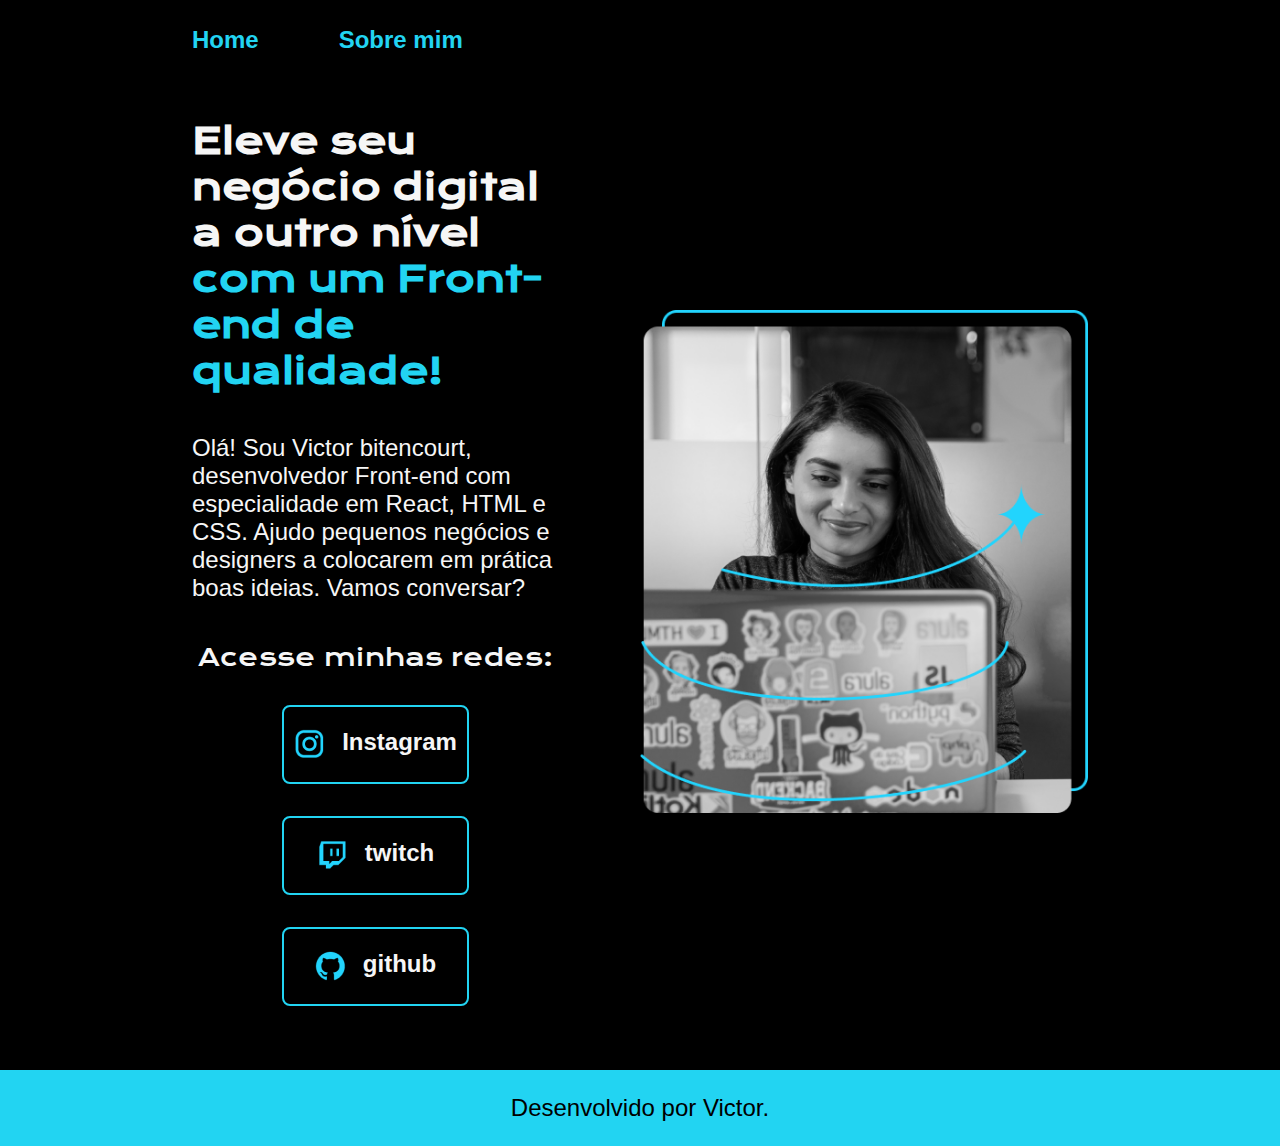
<file: index.html>
<!DOCTYPE html>
<html lang="pt-br">
<head>
    <meta charset="UTF-8">
    <meta http-equiv="X-UA-Compatible" content="IE=edge">
    <meta name="viewport" content="width=device-width, initial-scale=1.0">
    <title>Portifolio</title>
    <link rel="stylesheet" href="./styles/style.css">
</head>
<body>
    <header class="cabecalho">
        <nav class="cabecalho__menu">
            <a class="cabecalho__menu__link" href="index.html">Home</a>
            <a class="cabecalho__menu__link" href="about.html">Sobre mim</a>
        </nav>
    </header>
    <main class="apresentacao">
       <section class="apresentacao__conteudo">
            <h1 class="apresentacao__conteudo__titulo">Eleve seu negócio digital a outro nível <strong class="t-destaque"> com um Front-end de qualidade!</strong></h1>
            <p class="apresentacao__conteudo__texto">Olá! Sou Victor bitencourt, desenvolvedor Front-end com especialidade em React, HTML e CSS. Ajudo pequenos negócios e designers a colocarem em prática boas ideias. Vamos conversar?</p>
            <div class="apresentacao__links">
                <h2 class="apresentacao__links__subtitulo">Acesse minhas redes:</h2>
                <a class="apresentacao__links__navegacao" href="https://instagram.com/bitenvictorkkj">
                    <img src="./assets/instagram.png">
                    Instagram
                </a>


                <a class="apresentacao__links__navegacao" href="https://twitch.tv/0vitufds0">
                    <img src="./assets/twitch.png">
                    twitch
                </a>

                <a class="apresentacao__links__navegacao" href="https://github.com/bitenvictor">
                    <img src="./assets/github.png">
                    github
                </a>

            </div>
        </section>
        <img class="apresentacao__imagem" src="./assets/Imagem.png" alt="personagem isaac">
    </main>
    <footer class="rodape">
        <p> Desenvolvido por Victor.</p>
    </footer>   
</body>
</html>
</file>
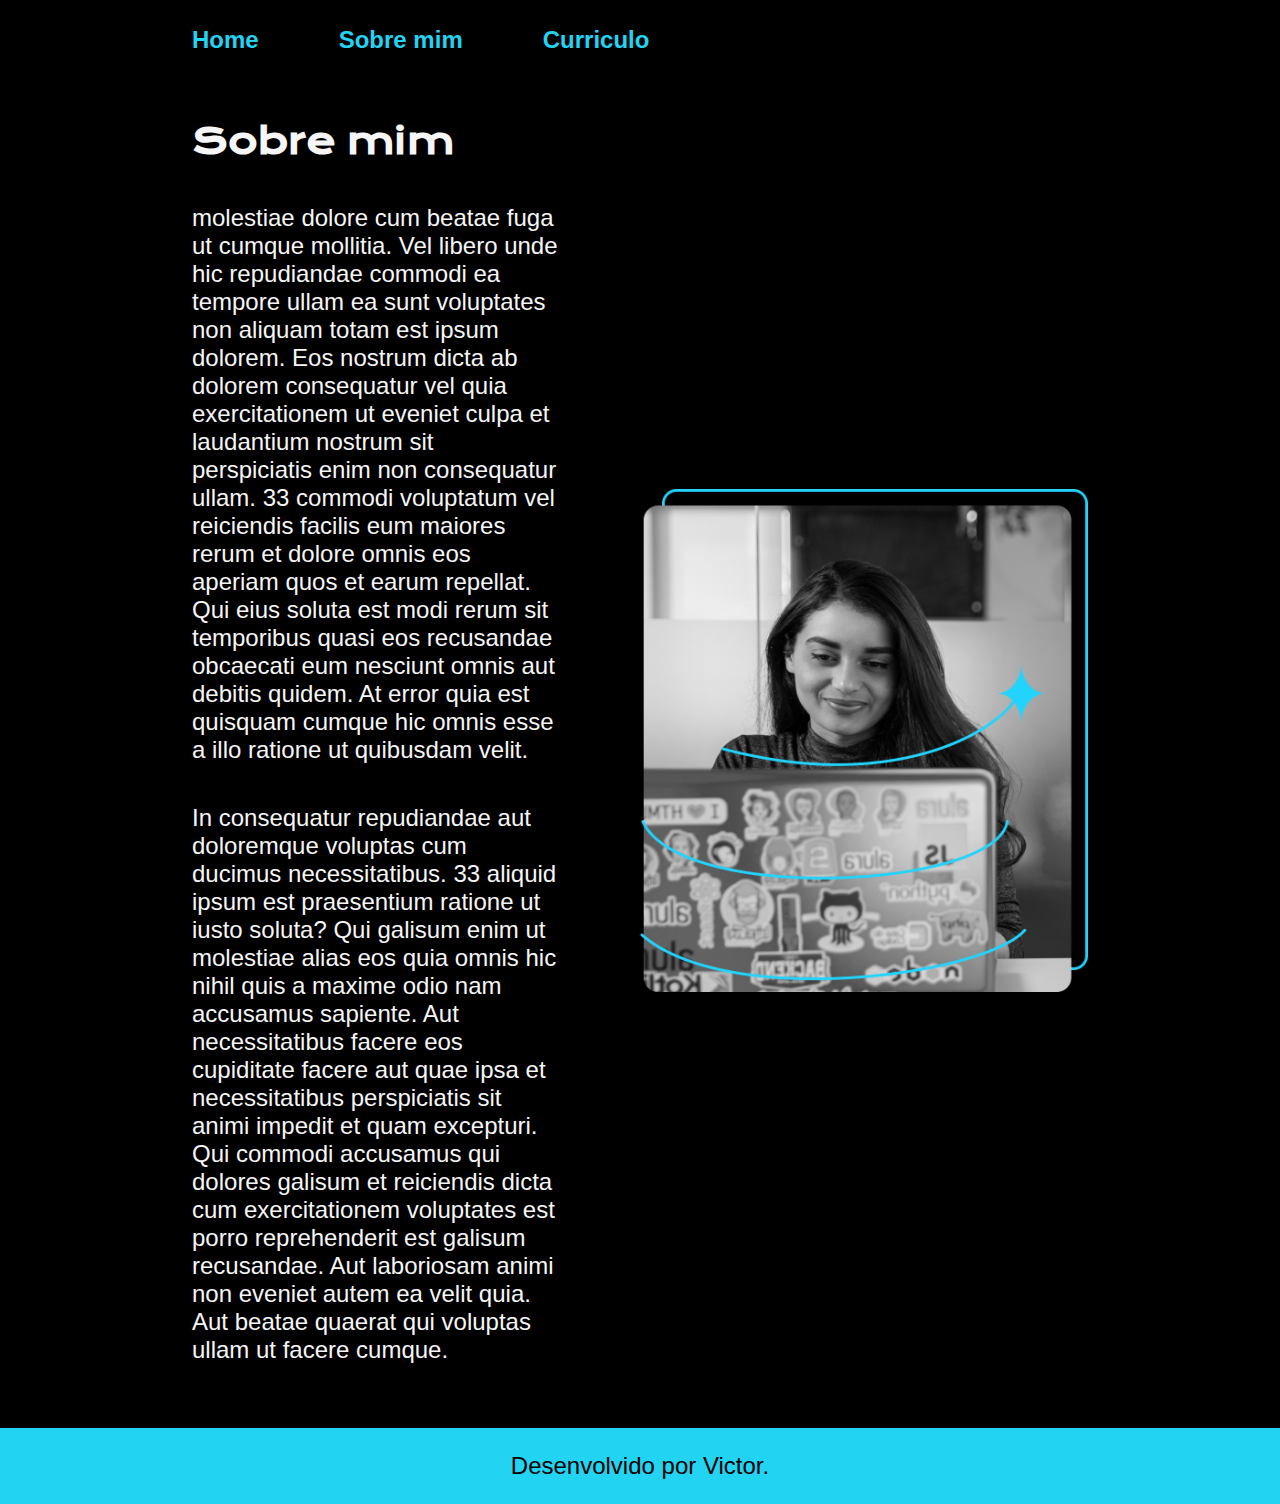
<file: about.html>
<!DOCTYPE html>
<html lang="pt-br">
<head>
    <meta charset="UTF-8">
    <meta name="viewport" content="width=device-width, initial-scale=1.0">
    <title>Sobre mim</title>
    <link rel="stylesheet" href="./styles/style.css">
</head>
<body>
    <header class="cabecalho">
        <nav class="cabecalho__menu">
            <a class="cabecalho__menu__link" href="index.html">Home</a>
            <a class="cabecalho__menu__link" href="about.html">Sobre mim</a>
            <a class="cabecalho__menu__link" href="curriculo.html">Curriculo </a>
        </nav>
    </header>

    <main class="apresentacao">
        <section class="apresentacao__conteudo">
            <h1 class="apresentacao__conteudo__titulo">Sobre mim</h1>
            <p class="apresentacao__conteudo__texto">molestiae dolore cum beatae fuga ut cumque mollitia. Vel libero unde hic repudiandae commodi ea tempore ullam ea sunt voluptates non aliquam totam est ipsum dolorem. Eos nostrum dicta ab dolorem consequatur vel quia exercitationem ut eveniet culpa et laudantium nostrum sit perspiciatis enim non consequatur ullam. 33 commodi voluptatum vel reiciendis facilis eum maiores rerum et dolore omnis eos aperiam quos et earum repellat. Qui eius soluta est modi rerum sit temporibus quasi eos recusandae obcaecati eum nesciunt omnis aut debitis quidem. At error quia est quisquam cumque hic omnis esse a illo ratione ut quibusdam velit.</p>
            <p class="apresentacao__conteudo__texto">In consequatur repudiandae aut doloremque voluptas cum ducimus necessitatibus. 33 aliquid ipsum est praesentium ratione ut iusto soluta? Qui galisum enim ut molestiae alias eos quia omnis hic nihil quis a maxime odio nam accusamus sapiente. Aut necessitatibus facere eos cupiditate facere aut quae ipsa et necessitatibus perspiciatis sit animi impedit et quam excepturi. Qui commodi accusamus qui dolores galisum et reiciendis dicta cum exercitationem voluptates est porro reprehenderit est galisum recusandae. Aut laboriosam animi non eveniet autem ea velit quia. Aut beatae quaerat qui voluptas ullam ut facere cumque.</p>
        </section>
        <img class="apresentacao__imagem" src="./assets/Imagem.png" alt="personagem isaac">
    </main>

    <footer class="rodape">
        <p> Desenvolvido por Victor.</p>
    </footer>

</body>
</html>
</file>
<file: styles/style.css>
@import url('https://fonts.googleapis.com/css2?family=Krona+One&family=Montserrat:ital,wght@0,100..900;1,100..900&display=swap');

:root{
    --cor-primaria: #000000;
    --cor-secundaria: #f6f6f6;
    --cor-terciaria: #22d4f2;
    --cor-hover: #262626;

    --fonte-principal: "Krona One", sans-serif;
    --fonte-secundaria: "Mont Serrat", sans-serif;
}

*{
    margin: 0;
    padding: 0;
}

body {
    box-sizing: border-box;
    background-color:  var(--cor-primaria);
    color: var(--cor-secundaria);
}

.cabecalho {
    padding: 2% 0 0 15%;
}

.cabecalho__menu {
    display: flex;
    gap: 80px;
}

.cabecalho__menu__link {
    text-decoration: none;
    font-family: var(--fonte-secundaria);
    font-weight: 600;
    font-size: 24px;
    color: var(--cor-terciaria);

}

.t-destaque {
    color: var(--cor-terciaria);
}

.apresentacao {
    padding: 5% 15%;
    display: flex;
    align-items: center;
    justify-content: space-between;
    gap: 82px;
}

.apresentacao__conteudo {
    width: 50%;
    display: flex;
    flex-direction: column;
    gap: 40px;
}

.apresentacao__conteudo__titulo {
    font-size: 2.25rem;
    font-family: var(--fonte-principal);
}

.apresentacao__conteudo__texto {
    font-size: 1.5rem; 
    font-family: var(--fonte-secundaria);
}


.apresentacao__links {
    display: flex;
    flex-direction: column;
    justify-content: space-between;
    align-items: center;
    gap: 32px;
}

.apresentacao__links__subtitulo {
    font-family: var(--fonte-principal);
    font-weight: 400;
    font-size: 1.5rem;
}

.apresentacao__links__navegacao {
    display: flex;
    justify-content: center;
    gap: 16px;
    border:2px solid var(--cor-terciaria);
    width: 50%;
    text-align: center;
    font-weight: 600;
    border-radius: 8px;
    font-size: 1.5rem;
    padding: 21.5px 0;
    text-decoration: none;
    color: var(--cor-secundaria);
    font-family: var(--fonte-secundaria) ;
}

.apresentacao__links__link:hover {
    background-color: var(--cor-hover);
    margin: 1%;
}

.apresentacao__imagem {
    width: 50%;
}

.rodape {
    padding: 24px;
    color: var(--cor-primaria);
    background-color: var(--cor-terciaria);
    text-align: center;
    font-family: var(--fonte-secundaria);
    font-size: 1.5rem;
    font-weight: 400;
}

 @media  (max-width: 1200px) {
    .cabecalho{
        padding: 10% ;
    }

    .cabecalho__menu {
        justify-content: center;
    }
    
    .apresentacao {
        flex-direction: column-reverse;
        padding: 5%;
    }

    .apresentacao__conteudo{
        width: auto;
    }
}
</file>
